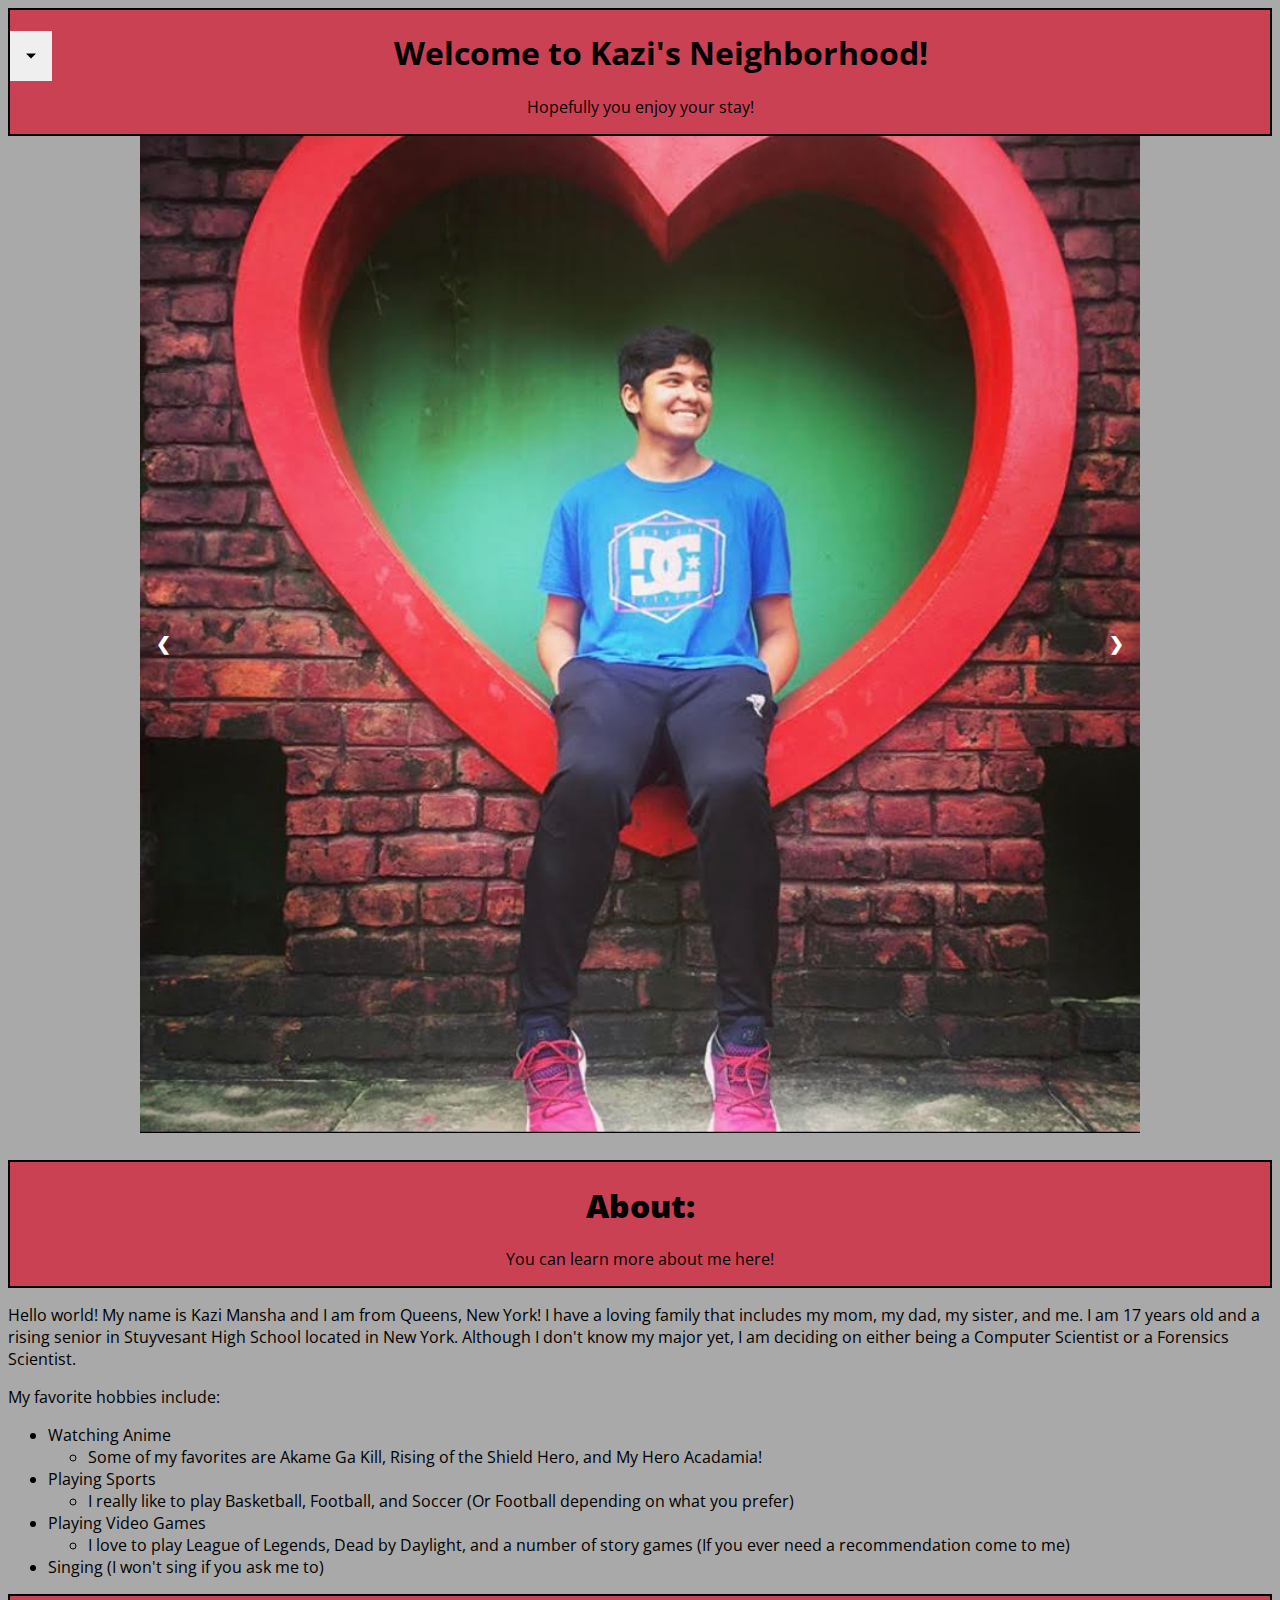
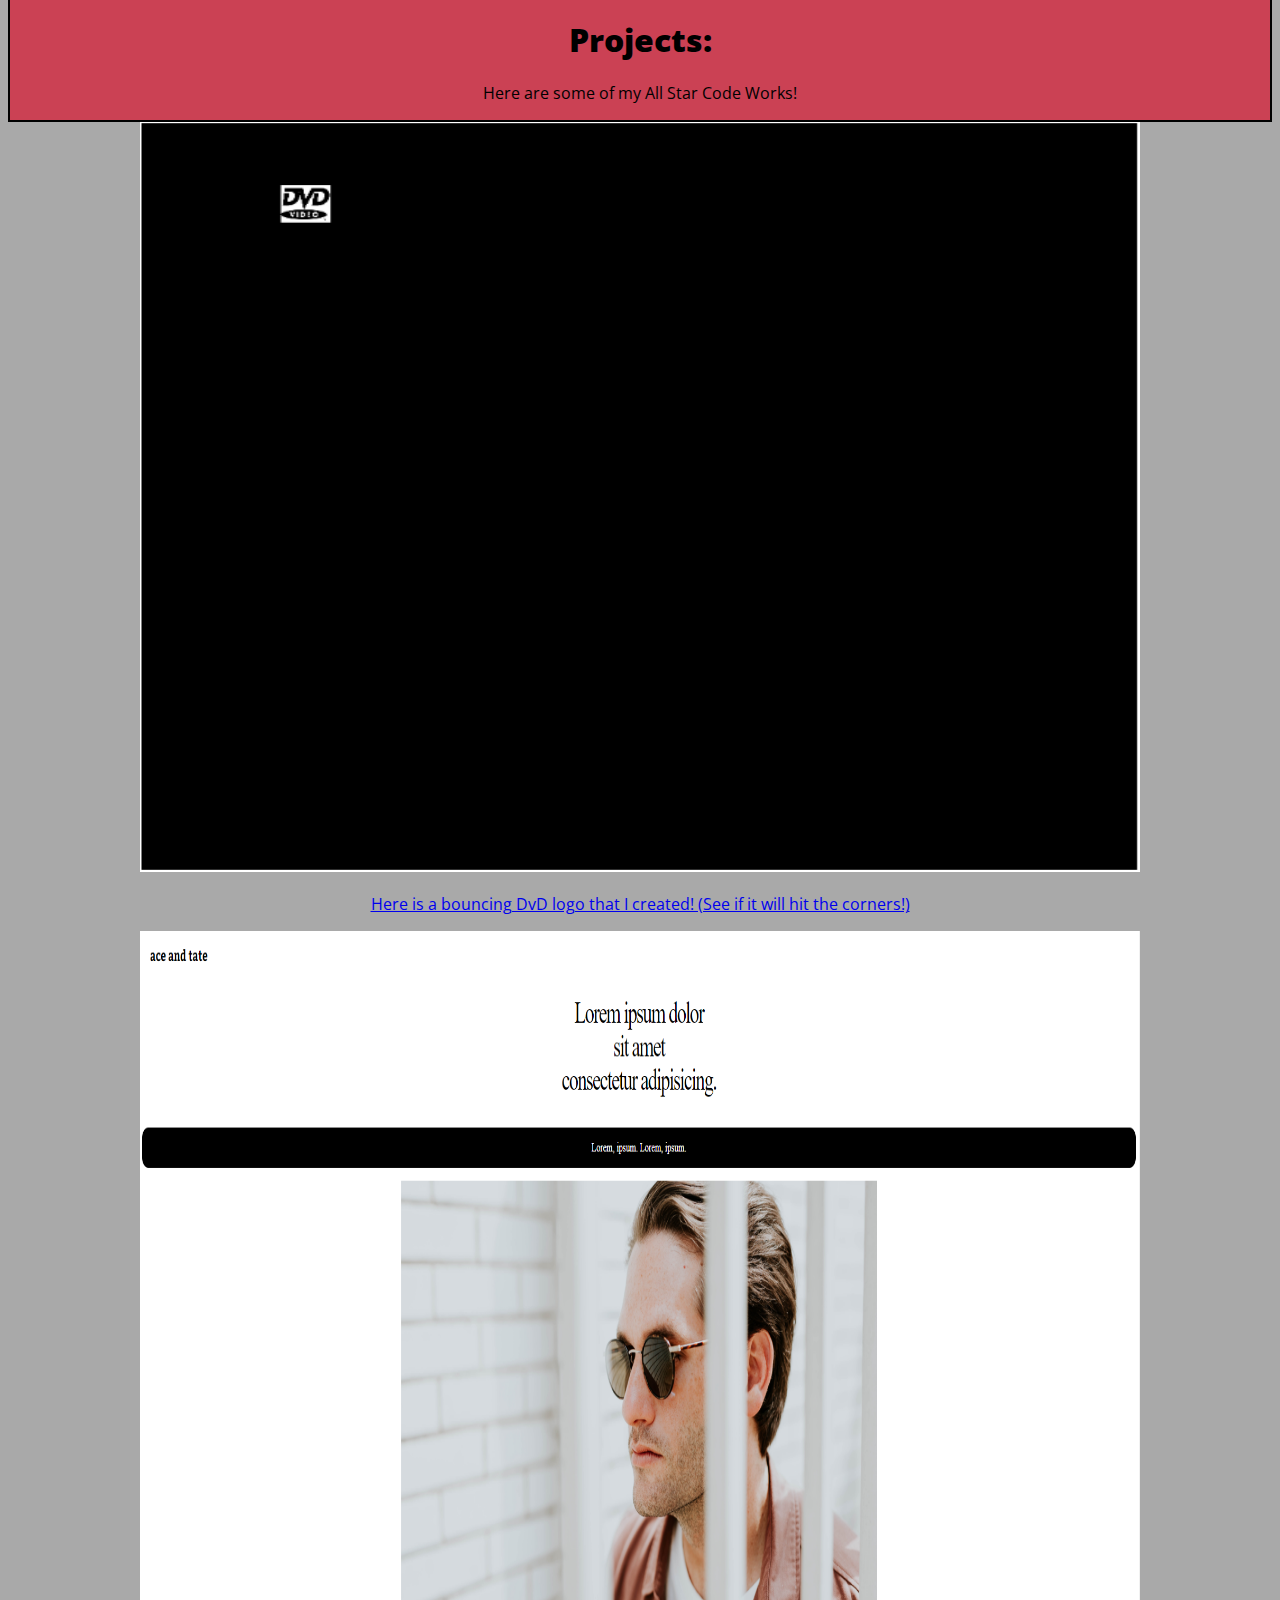
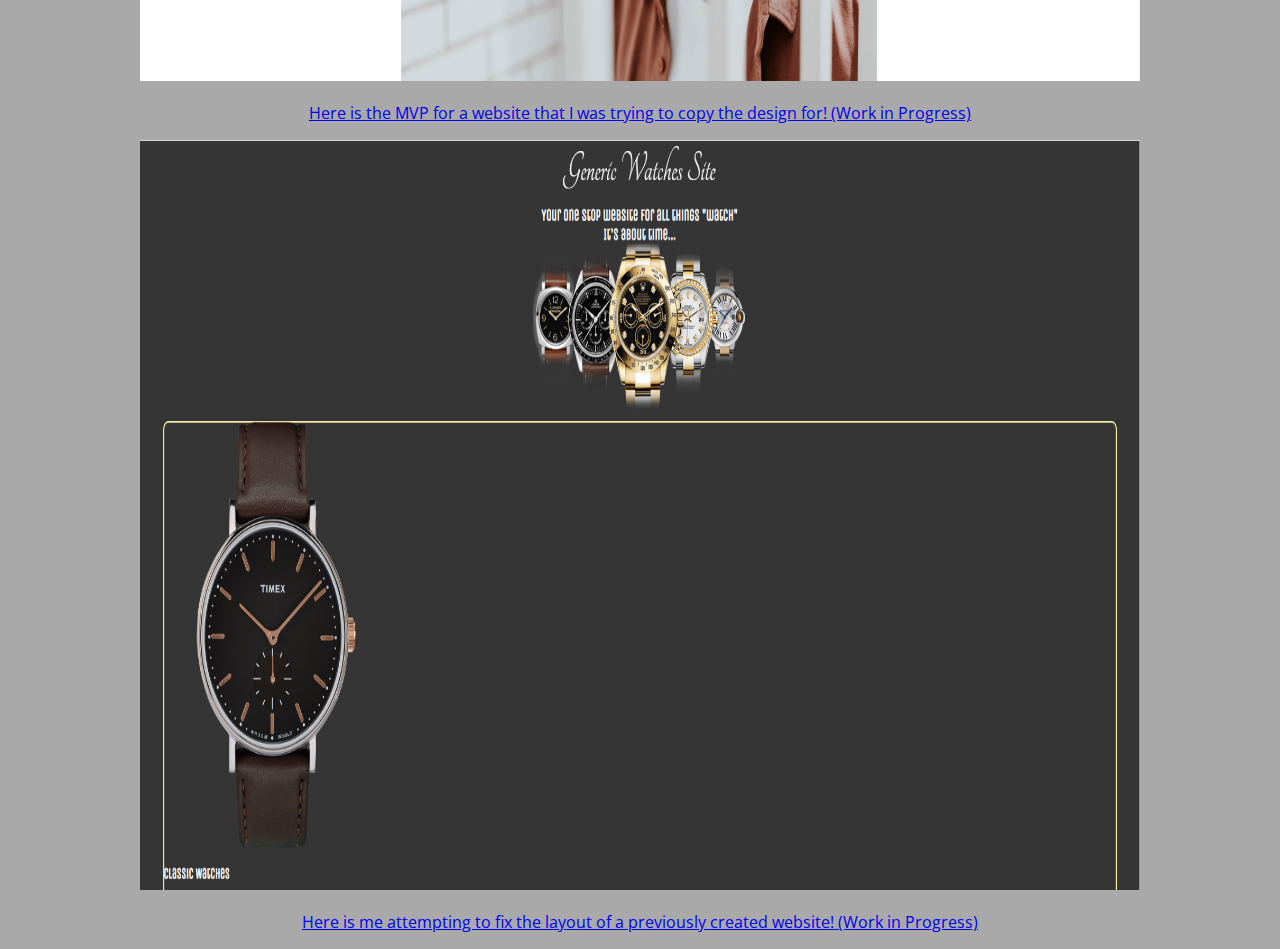
<file: index.html>
<!DOCTYPE html>
<html lang="en">
<head>
    <meta charset="UTF-8">
    <meta name="viewport" content="width=device-width, initial-scale=1.0">
    <meta http-equiv="X-UA-Compatible" content="ie=edge">
    <title>Kazi's Neighborhood</title>
    <link rel="stylesheet" href="sketch.css">
    <link href="https://fonts.googleapis.com/css2?family=Open+Sans+Condensed:wght@300&display=swap" rel="stylesheet">
</head>
<body>
    <div class="dropdown">
        <h1><button class="dropbtn"><img src = "images/dropdown.png"> </button> Welcome to Kazi's Neighborhood!</h1>        
        <div class="dropdown-content">
          <a href="#about">Go to my About!</a>
          <a href="#projects">Go Look at some of my Work!</a>
          <a href="https://www.instagram.com/kazi_mansha/?hl=en" target="_blank">Go Follow me on Instagram!</a>
          <a href="https://www.facebook.com/kazi.mansha.73/" target="_blank">Go Friend me on Facebook!</a>
        </div>
        <center><p> Hopefully you enjoy your stay!</p></center>
      </div>
      <div class="slideshow-container">
        <div class="mySlides">
          <img src="images/Kazi_Mansha_Picture1.jpg" style="width:100%" style="height: 200px;">
        </div>
      
        <div class="mySlides">
          <img src="images/Kazi_Mansha_Picture2.jpg" style="width:100%" style="height: 500px;">
        </div>
      
        <div class="mySlides">
          <img src="images/Kazi_Mansha_Picture3.jpg" style="width:100%" style="height: 500px;">
        </div>
      
        <a class="prev" onclick="plusSlides(-1)">&#10094;</a>
        <a class="next" onclick="plusSlides(1)">&#10095;</a>
      </div>
        <script>
        var slide = 1;
        showSlides(slide);
        
        function plusSlides(n) {
          showSlides(slide += n);
        }
        
        function currentSlide(n) {
          showSlides(slide = n);
        }
        
        function showSlides(n) {
          var i;
          var slides = document.getElementsByClassName("mySlides");
          if (n > slides.length) {slide = 1}    
          if (n < 1) {slide = slides.length}
          for (i = 0; i < slides.length; i++) {
              slides[i].style.display = "none";  
          }
          slides[slide-1].style.display = "block";  
        }
        </script>
      <br>
    <div id = "about">
        <h1><strong>About:</strong></h1>
        <p>You can learn more about me here!</p>
    </div>
        <p>Hello world! My name is Kazi Mansha and I am from Queens, New York! I have a loving family that includes my mom, my dad, my sister, and me. I am 17 years old and a rising senior in Stuyvesant High School located in New York. Although I don't know my major yet, I am deciding on either being a Computer Scientist or a Forensics Scientist.</p>
        <p>My favorite hobbies include:
            <br> 
            <ul>
                <li>Watching Anime 
                    <ul>
                        <li>Some of my favorites are Akame Ga Kill, Rising of the Shield Hero, and My Hero Acadamia!</li>
                    </ul>
                </li>
                <li>Playing Sports
                    <ul>
                        <li>I really like to play Basketball, Football, and Soccer (Or Football depending on what you prefer)</li>
                    </ul>
                </li>
                <li>Playing Video Games
                    <ul>
                        <li>I love to play League of Legends, Dead by Daylight, and a number of story games (If you ever need a recommendation come to me)</li>
                    </ul>
                </li>
                <li>Singing (I won't sing if you ask me to)</li>
            </ul>
        </p>
    </div>
    <div class="project">
        <div id = "projects">
            <h1><strong>Projects:</strong></h1>
        <p>Here are some of my All Star Code Works!</p>
        </div>
        <center><img src="images/project_picture1.PNG"></center>
       <p><a href="projects1/index.html" target="_blank">Here is a bouncing DvD logo that I created! (See if it will hit the corners!)</a></p>
       <center><img src="images/project_picture2.PNG"></center>
       <p><a href="projects2/index.html" target="_blank">Here is the MVP for a website that I was trying to copy the design for! (Work in Progress)</a></p>
       <center><img src="images/project_picture3_part1.PNG"></center>
       <p><a href="projects3/index.html" target="_blank">Here is me attempting to fix the layout of a previously created website! (Work in Progress)</a></p>
    </div>
</body>
</file>
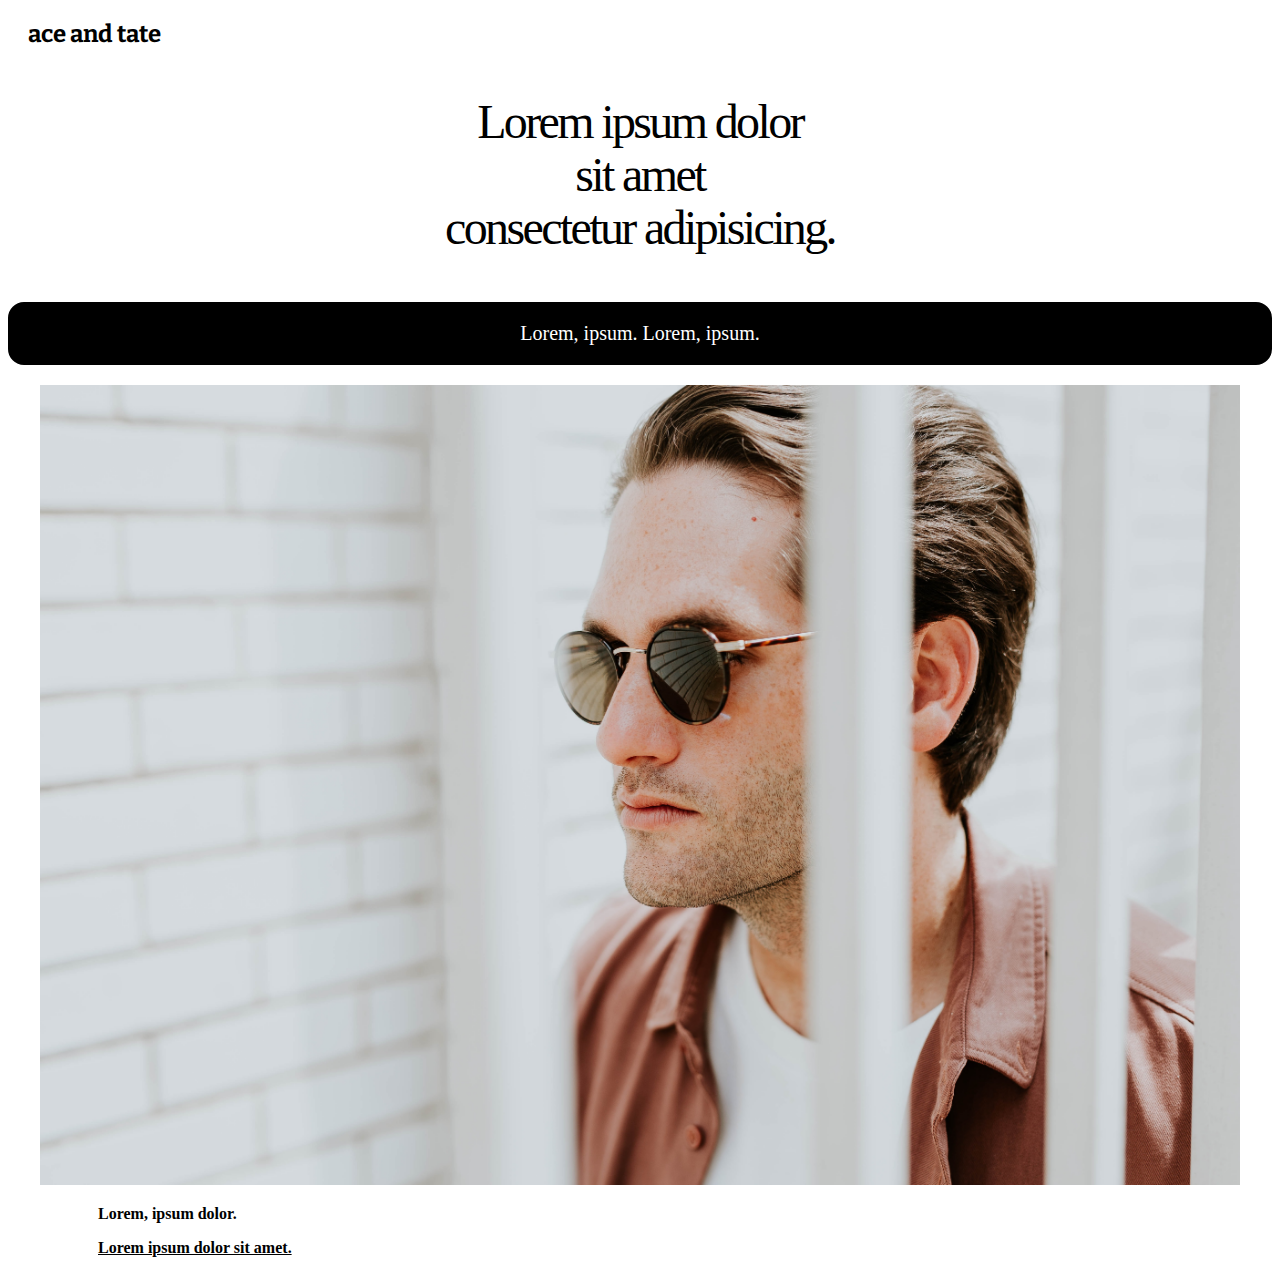
<file: projects2/index.html>
<!DOCTYPE html>
<html lang="en">

<head>
    <meta charset="UTF-8">
    <meta name="viewport" content="width=device-width, initial-scale=1.0">
    <meta http-equiv="X-UA-Compatible" content="ie=edge">
    <title>uglyHTML</title>
    <link rel="stylesheet" href="style.css">
    <link href="https://fonts.googleapis.com/css2?family=Bitter:wght@700&display=swap" rel="stylesheet">
</head>

<body>
    <div class = "top_area">
        <p>
           <strong>ace and tate</strong> 
        </p>
    </div>
    <div class = "top_text">
        <p>
            Lorem ipsum dolor <br> sit amet <br> consectetur adipisicing.
        </p>
    </div>
    <div class = "under_top_text">
        <p>
        Lorem, ipsum. Lorem, ipsum.
        </p>
    </div>
    <div class = "first_picture">
        <img src="images/guy_with_glasses_1.jpg" alt="First Guy with Glasses">
    </div>
    <div style = "position:relative; left:90px;" class = "under_picture_text">
        <p>
            <strong>Lorem, ipsum dolor.</strong>
        </p>
        <p id = "lower_text">
           <strong><u> Lorem ipsum dolor sit amet. </u></strong> 
        </p>
    </div>
</body>
</file>
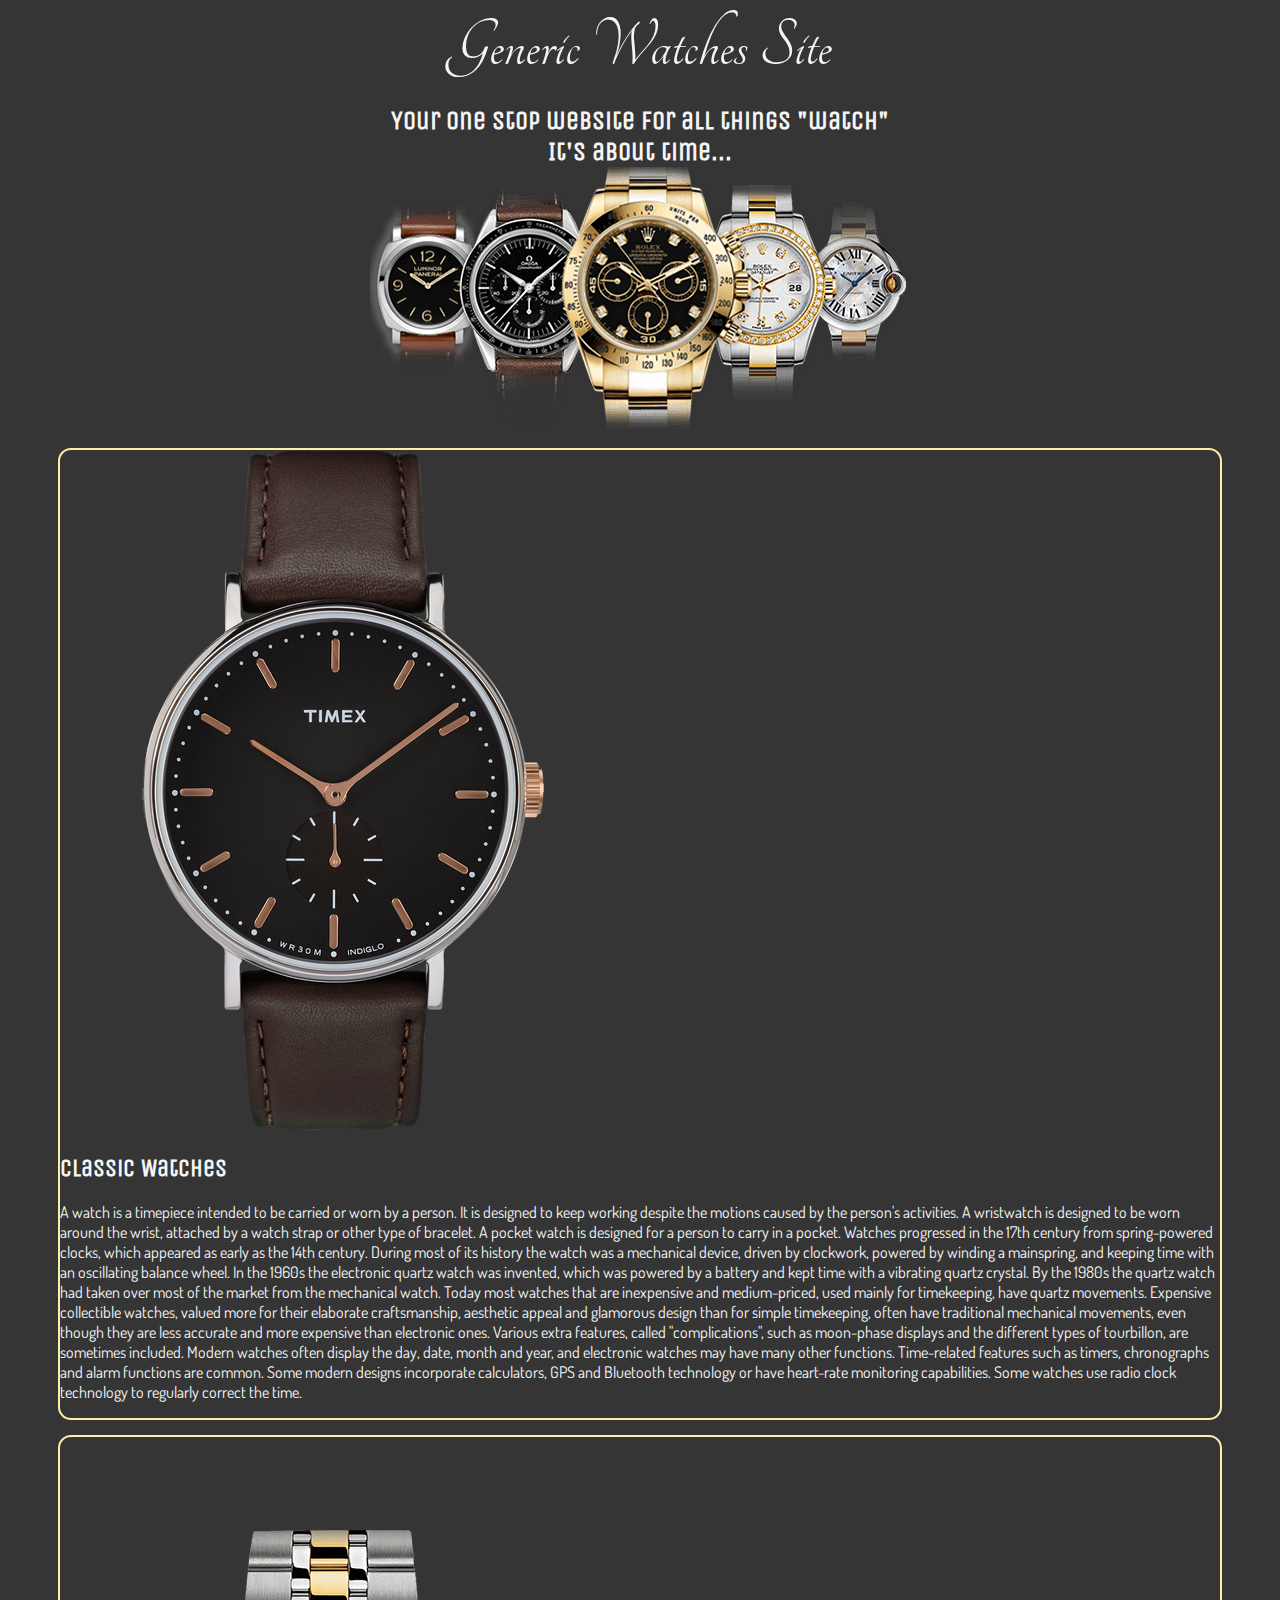
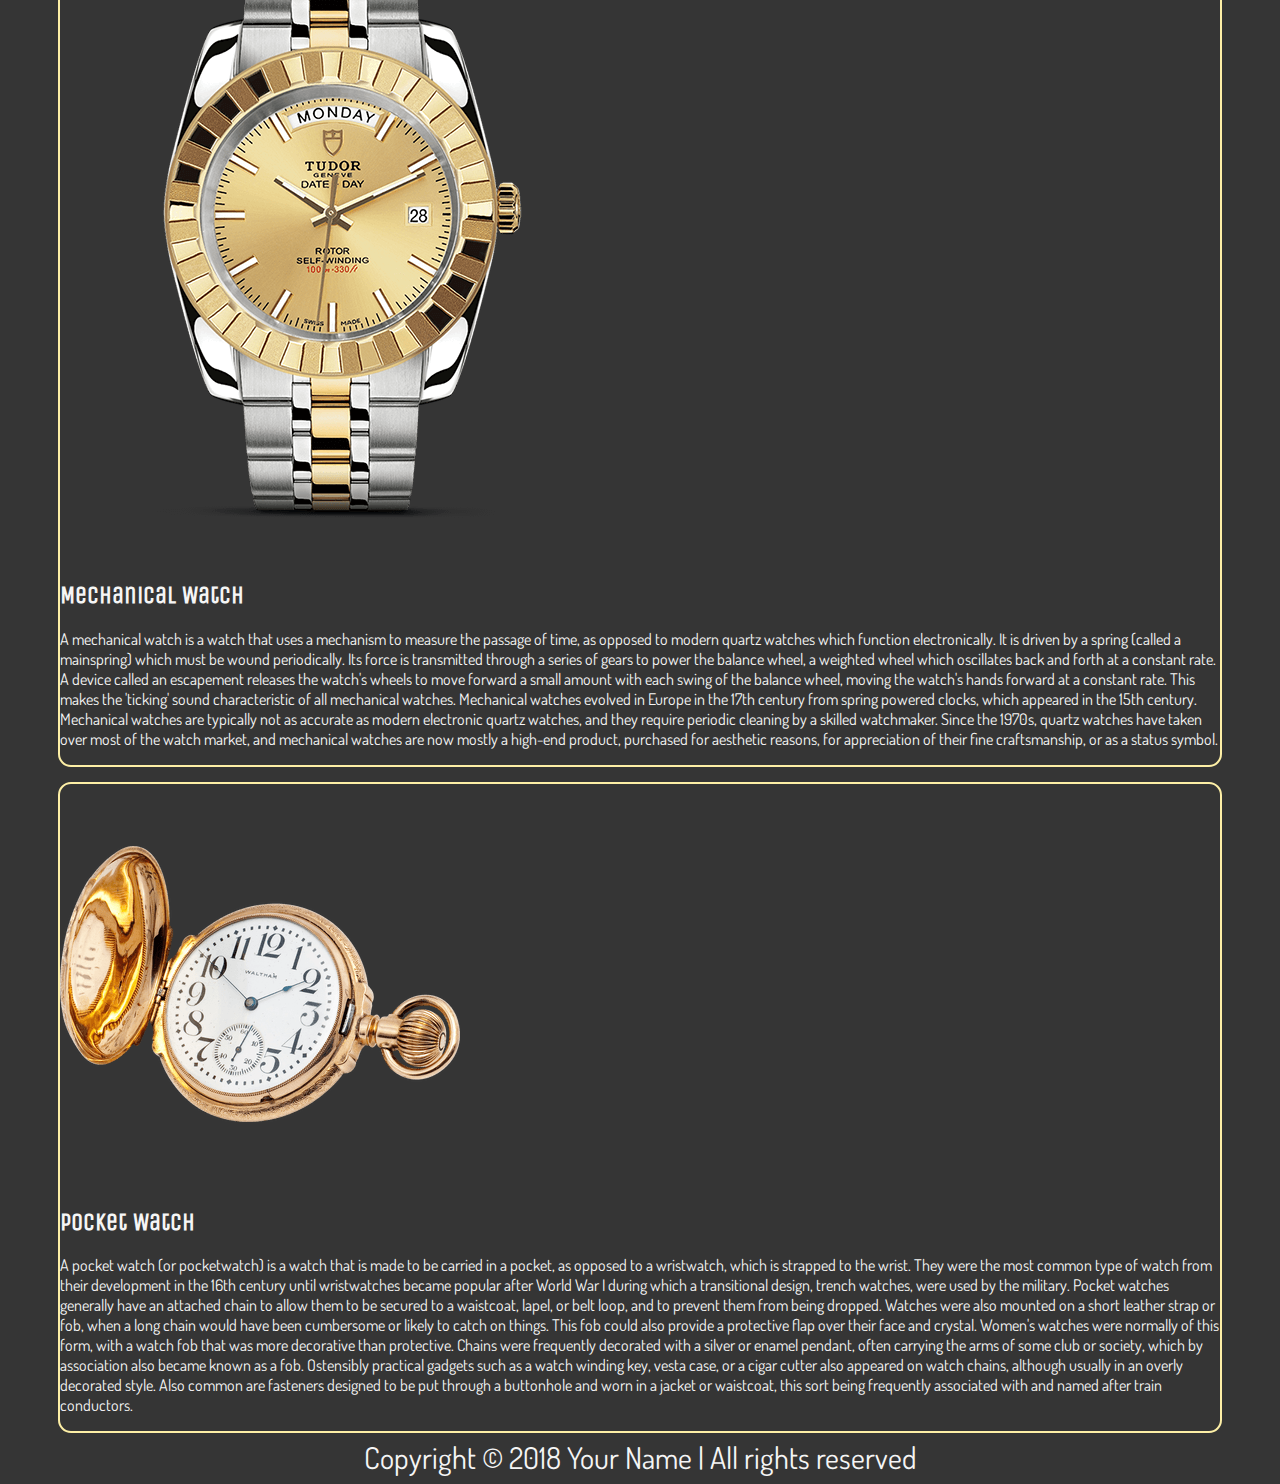
<file: projects3/index.html>
<!DOCTYPE html>
<html lang="en">

<head>
    <meta charset="UTF-8">
    <meta name="viewport" content="width=device-width, initial-scale=1.0">
    <meta http-equiv="X-UA-Compatible" content="ie=edge">
    <title>uglyHTML</title>
    <link rel="stylesheet" href="style.css">
    <link href="https://fonts.googleapis.com/css2?family=Unica+One&display=swap" rel="stylesheet">
    <link href="https://fonts.googleapis.com/css2?family=Tangerine&display=swap" rel="stylesheet">
    <link href="https://fonts.googleapis.com/css2?family=Dosis&display=swap" rel="stylesheet">
</head>

<body>

    <div class="top">
        <header>
            Generic Watches Site
        </header>
        <h3>
            Your one stop website for all things "watch"
        </h3>
        <h3>
            It's about time...
        </h3>
        <img src="assets/manyWatches.png" alt="Many Watches">
    </div>

    <div class="all_watches_container">

        <article class="watch_container">
            <img src="assets/classicWatch.png" alt="Classic Watch">
            <div class="text">

                <h2>
                    Classic Watches
                </h2>

                <!-- Taken from https://en.wikipedia.org/wiki/Watch -->
                <p class="watch_description">
                    A watch is a timepiece intended to be carried or worn by a person. It is designed to keep working despite the motions caused
                    by the person's activities. A wristwatch is designed to be worn around the wrist, attached by a watch
                    strap or other type of bracelet. A pocket watch is designed for a person to carry in a pocket. Watches
                    progressed in the 17th century from spring-powered clocks, which appeared as early as the 14th century.
                    During most of its history the watch was a mechanical device, driven by clockwork, powered by winding
                    a mainspring, and keeping time with an oscillating balance wheel. In the 1960s the electronic quartz
                    watch was invented, which was powered by a battery and kept time with a vibrating quartz crystal. By
                    the 1980s the quartz watch had taken over most of the market from the mechanical watch. Today most watches
                    that are inexpensive and medium-priced, used mainly for timekeeping, have quartz movements. Expensive
                    collectible watches, valued more for their elaborate craftsmanship, aesthetic appeal and glamorous design
                    than for simple timekeeping, often have traditional mechanical movements, even though they are less accurate
                    and more expensive than electronic ones. Various extra features, called "complications", such as moon-phase
                    displays and the different types of tourbillon, are sometimes included. Modern watches often display
                    the day, date, month and year, and electronic watches may have many other functions. Time-related features
                    such as timers, chronographs and alarm functions are common. Some modern designs incorporate calculators,
                    GPS and Bluetooth technology or have heart-rate monitoring capabilities. Some watches use radio clock
                    technology to regularly correct the time.
                </p>
            </div>
        </article>
        <article class="watch_container">
            <img src="assets/mechanicalWatch.png" alt="Mechanical Watch">

            <div class="text">

                <h2>
                    Mechanical Watch
                </h2>
                <!-- Take from https://en.wikipedia.org/wiki/Mechanical_watch -->
                <p class="watch_description">
                    A mechanical watch is a watch that uses a mechanism to measure the passage of time, as opposed to modern quartz watches which
                    function electronically. It is driven by a spring (called a mainspring) which must be wound periodically.
                    Its force is transmitted through a series of gears to power the balance wheel, a weighted wheel which
                    oscillates back and forth at a constant rate. A device called an escapement releases the watch's wheels
                    to move forward a small amount with each swing of the balance wheel, moving the watch's hands forward
                    at a constant rate. This makes the 'ticking' sound characteristic of all mechanical watches. Mechanical
                    watches evolved in Europe in the 17th century from spring powered clocks, which appeared in the 15th
                    century. Mechanical watches are typically not as accurate as modern electronic quartz watches, and they
                    require periodic cleaning by a skilled watchmaker. Since the 1970s, quartz watches have taken over most
                    of the watch market, and mechanical watches are now mostly a high-end product, purchased for aesthetic
                    reasons, for appreciation of their fine craftsmanship, or as a status symbol.
                </p>
            </div>


        </article>

        <article class="watch_container">
            <img src="assets/pocketWatch.png" alt="Pocket Watch">
            <!-- secret #2 = E -->
            <div class="text">

                <h2>
                    Pocket Watch
                </h2>
                <!-- Taken from https://en.wikipedia.org/wiki/Pocket_watch -->
                <p class="watch_description">
                    A pocket watch (or pocketwatch) is a watch that is made to be carried in a pocket, as opposed to a wristwatch, which is strapped
                    to the wrist. They were the most common type of watch from their development in the 16th century until
                    wristwatches became popular after World War I during which a transitional design, trench watches, were
                    used by the military. Pocket watches generally have an attached chain to allow them to be secured to
                    a waistcoat, lapel, or belt loop, and to prevent them from being dropped. Watches were also mounted on
                    a short leather strap or fob, when a long chain would have been cumbersome or likely to catch on things.
                    This fob could also provide a protective flap over their face and crystal. Women's watches were normally
                    of this form, with a watch fob that was more decorative than protective. Chains were frequently decorated
                    with a silver or enamel pendant, often carrying the arms of some club or society, which by association
                    also became known as a fob. Ostensibly practical gadgets such as a watch winding key, vesta case, or
                    a cigar cutter also appeared on watch chains, although usually in an overly decorated style. Also common
                    are fasteners designed to be put through a buttonhole and worn in a jacket or waistcoat, this sort being
                    frequently associated with and named after train conductors.
                </p>
            </div>

        </article>

    </div>

    <footer>
        Copyright © 2018 Your Name | All rights reserved
    </footer>
</body>

</html>
</file>
<file: sketch.css>
html {
    scroll-behavior: smooth;
}

body {
  background-color: #a9a9a9;
}

body {
  font-family: 'Open Sans Condensed', sans-serif;
}

.dropdown {
  border: 2px solid ;
  background: #cb4154;
}

div.dropdown h1{
    text-align: center;
    font: whitel
}
.dropdown img {
    margin: auto;
    width: 10px;
    height: 10px;
}

div.top_text {
    text-align: center;
}

.dropbtn {
    padding: 16px;
    font-size: 16px;
    border: none;
    display: relative;
    float: left;
  }
  
  .dropdown {
    position: relative;
  }
  
  .dropdown-content {
    display: none;
    position: absolute;
    background-color: #f1f1f1;
    min-width: 160px;
    box-shadow: 0px 8px 16px 0px rgba(0,0,0,0.2);
    z-index: 1;
  }
  
  .dropdown-content a {
    color: black;
    padding: 12px 16px;
    text-decoration: none;
    display: block;
  }
  
  .dropdown-content a:hover {background-color: #ddd;}

  .dropdown:hover .dropdown-content {display: block;}

  #about{
    border: 2px solid ;
    background: #cb4154;
    text-align: center;
    margin: auto;
  }

  #projects{
    border: 2px solid ;
    background: #cb4154;
    text-align: center;
    margin: auto;
  }
  
  .project p{
    text-align: center;
  }

.project img{
  width: 1000px;
  height: 750px;
  margin: auto;
}

* {box-sizing:border-box}

.slideshow-container {
  max-width: 1000px;
  position: relative;
  margin: auto;
}

.mySlides {
  display: none;
}

.prev, .next {
  cursor: pointer;
  position: absolute;
  top: 50%;
  width: auto;
  margin-top: -22px;
  padding: 16px;
  color: white;
  font-weight: bold;
  font-size: 18px;
  transition: 0.6s ease;
  border-radius: 0 3px 3px 0;
  user-select: none;
}

.next {
  right: 0;
  border-radius: 3px 0 0 2px;
}

.prev:hover, .next:hover {
  background-color: rgba(0,0,0,0.8);
}
</file>
<file: projects2/style.css>
div.top_area p {
    font-size: 24px;
    font-family: 'Bitter', serif;
    margin: 20px;
}

div.top_text p {
    font-size: 48px;
    font-weight: 400;
    line-height: 1.1;
    letter-spacing: -0.055em;
    text-align: center;
}

div.under_top_text p {
    color: white;
    font-size: 20px;
    text-align: center
}
div.under_top_text p {
    border-color: black;
    border-style: solid;
    border-radius: 16px;
    background: black;
    border-width: 20px;
}

div.first_picture {
    text-align: center;
}
div.first_picture img {
    width: 1200px;
    height: 800px;
}

div.under_picture_text p {
    
}
</file>
<file: projects3/style.css>
body {
    background-color: rgb(53, 53, 53);
    color: whitesmoke
}

div.top {
    text-align: center;
}
div.top header {
    font-size: 72px;
    font-family: 'Tangerine', cursive;
    margin: 0px 0px 20px 0px
}
div.top h3 {
    font-size: 26px;
    font-family: "Unica One", cursive;
    margin: 0px 0px 0px 0px;
}


article.watch_container {
    border-style: solid;
    border-radius: 13px;
    border-color: #fdefa6;
    border-width: 2px;
    margin: 15px 50px 0px 50px 
}
article.watch_container img {
    
}

div.text h2 {
    font-family: "Unica One", cursive;
}
div.text p {
    font-family: 'Dosis', sans-serif;
}

footer {
    text-align: center;
    font-family: 'Dosis', sans-serif;
    font-size: 30px;
    margin: 5px 0px 5px 0px;
}
</file>
